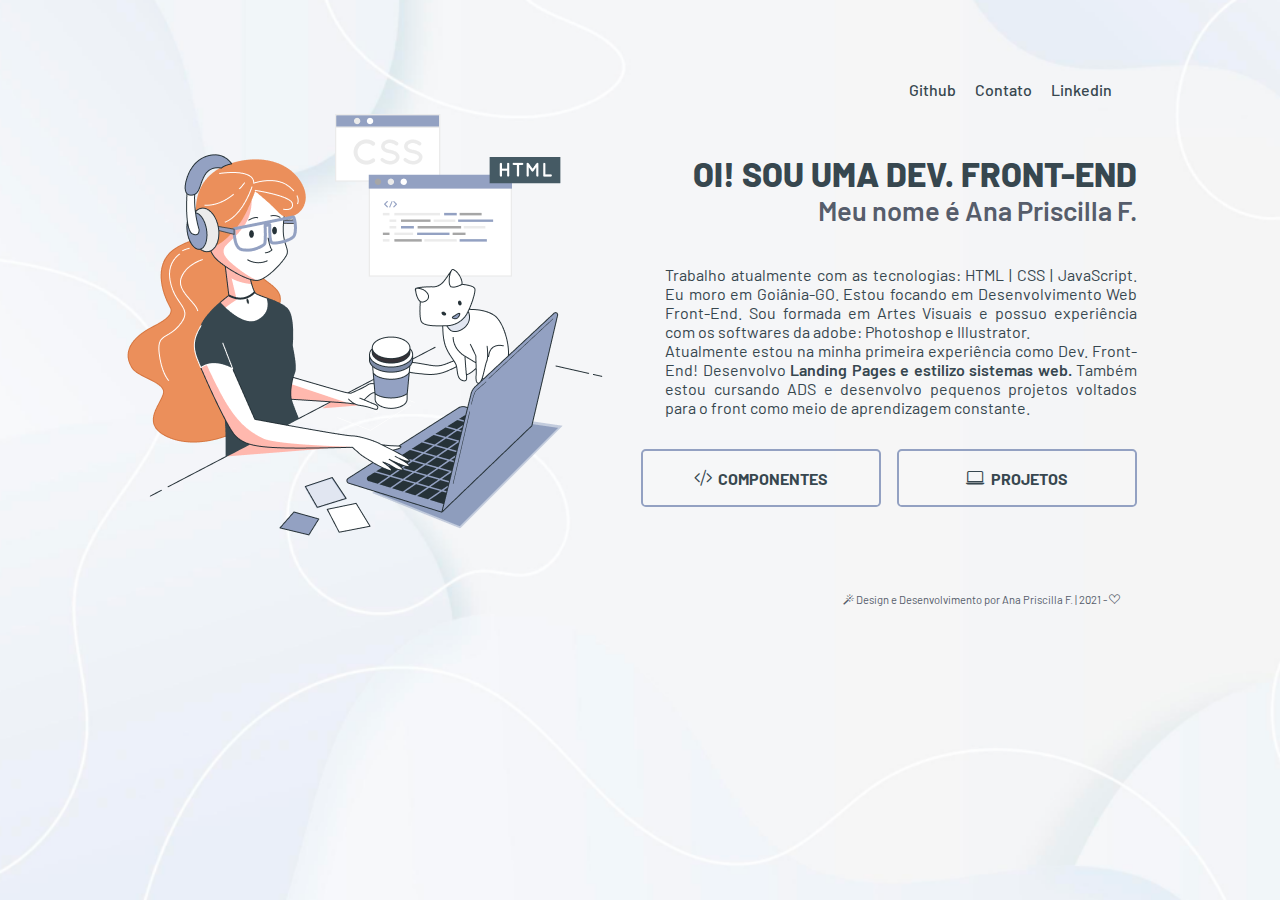
<file: index.html>
<!DOCTYPE html>
<html lang="pt-br">
    <head>
        <meta charset="UTF-8">
        <meta name="viewport" content="width=device-width, initial-scale=1.0">
        <meta name="author" content="Ana Priscilla F">
        <meta name="description" content="Portfolio Ana Priscilla">
        <meta name="keywords" content="desenvolvimento front-end, front-end, dev, goiânia, desenvolvedora">
        <!--Favicon-->
        <link rel="shortcut icon" href="img/favicon_minhaLogo.png"/>
        <!--Titulo-->
        <title>Ana Priscilla | Desenvolvedora</title>
        <!--CSS-->
        <link rel="stylesheet" type="text/css" href="style.css">
        <!--Fonte-->
        <link href="https://fonts.googleapis.com/css2?family=Barlow:ital,wght@0,100;0,300;0,400;0,500;0,600;0,700;0,800;0,900;1,200&display=swap" rel="stylesheet">
        <!--Icons-->
        <link rel="stylesheet" href="https://cdn.jsdelivr.net/npm/bootstrap-icons@1.6.0/font/bootstrap-icons.css">
    </head>
    <body>
        <main class="container">
            <header>
            <!--Menu-->
                <nav class="menu">
                    <ul>
                        <li><a href="https://github.com/anapriscilla">Github</a></li>
                        <li class="ativo"><a href="mailto:dev.anapriscilla@gmail.com">Contato</a></li>
                        <li><a href="https://www.linkedin.com/in/anapriscilla/">Linkedin</a></li>
                    </ul>
                </nav>
            <!--Menu Mobile-->
                <nav class="menu_mobile">
                    <div class="item_menu_mobile">
                        <div class="topnav">
                            <a href="#home" class="active">
                                <svg xmlns="http://www.w3.org/2000/svg" id="Layer_1" data-name="Layer 1" viewBox="0 0 716.2 253.9">
                                    <path class="cls-2" d="M42.4,158.1l72.2-29.6h.1a6.1,6.1,0,0,0,3.5-7.2l-2.1-8.2c0-1.2-1.7-2-2.8-1.5l-1.2.5c-1.4.6-97.3,39.8-97.3,41.2s3.4,14.4,11.4,17.4l87.1,35.8a1.8,1.8,0,0,0,2.4-1.6V191.4a2.2,2.2,0,0,0-1.4-2L42.4,159.6A.8.8,0,0,1,42.4,158.1Z" transform="translate(-14.8 -21.5)"/><path class="cls-2" d="M198.1,166.4V169a24.2,24.2,0,0,1-2.1,10.8,17.4,17.4,0,0,1-7.2,7,22.4,22.4,0,0,1-11.1,2.9c-3.8,0-6.6-.9-8.6-2.7a9.1,9.1,0,0,1,.1-13.4c1.9-1.8,5.9-4.1,12.2-8h0l1.9-2.9c.6-1,7.6-11.4,7.6-13.3a2.9,2.9,0,0,0,0-1c-.1-.4-2.7.5-3.1.6l-2.2.7c-4,1-12.6,2.9-25.9,5.6-11.1,2.2-18.8,5.6-22.9,10.1s-6.2,10.3-6.2,17.4a24.4,24.4,0,0,0,8.6,18.9c5.7,5.1,14.1,7.7,25.2,7.7a57.1,57.1,0,0,0,21.9-3.9,40.1,40.1,0,0,0,10-6.1,2.9,2.9,0,0,1,4.7,1.3l.4,1.1a27.2,27.2,0,0,0,1.7,3.9,2.9,2.9,0,0,0,2.6,1.6h27.1a2.9,2.9,0,0,0,2.7-4,26.8,26.8,0,0,1-1.8-5.5,46,46,0,0,1-.8-10.2V146.7a39.3,39.3,0,0,0-2.7-13.8,25.7,25.7,0,0,0-7.1-11.1,33,33,0,0,0-16.1-7.5c-6.5-1.2-15.1-1.8-25.7-1.8a107.5,107.5,0,0,0-18.5,1.5c-5.7,1-10.2,2.4-13.4,4.2a31.2,31.2,0,0,0-10.5,8.9,34.8,34.8,0,0,0-4.7,10.6,2.9,2.9,0,0,0,2.5,3.7l18.2,1.9a19.6,19.6,0,0,0,16.3-5.5,9.1,9.1,0,0,1,1.6-1.3c2.9-1.9,7.3-2.8,13.1-2.8s7.7.8,9.5,2.6l.9,1c2,2.9-.6-2.2,1.3,2.6.2.7-.4-.7,0,0s-.3-.8,0,0,.9,12.3.9,13.3" transform="translate(-14.8 -21.5)"/><path class="cls-2" d="M633.7,112.1l-1.3-.5a2,2,0,0,0-2.7,1.5l-2.2,8.2a6.2,6.2,0,0,0,3.6,7.2h0l72.2,29.6a.8.8,0,0,1,0,1.5l-71.9,29.8a2.3,2.3,0,0,0-1.3,2v13.5a1.7,1.7,0,0,0,2.3,1.6l87.2-35.8c7.9-3,11.4-16.1,11.4-17.4S635,112.7,633.7,112.1Z" transform="translate(-14.8 -21.5)"/><path class="cls-2" d="M617.4,122.6l-34.1-4,3-3.3,22-7a.9.9,0,0,0,.7-1.3l-.2-.8a1.1,1.1,0,0,0-1.4-.7l-17.1,5.4,19.1-20.7a4.4,4.4,0,0,0,1-2.2,78.3,78.3,0,0,0,.8-11.1c0-23.5-10.6-42.2-19.2-53.8a4.1,4.1,0,0,0-7.1,1.1L570.6,65.1a6.1,6.1,0,0,1-7.5,3.8h0a47.1,47.1,0,0,0-22.9-.5,6.7,6.7,0,0,1-7.6-3.8c-4.2-9.6-12-22.4-26.2-30.9l-2.3-1.4a4.3,4.3,0,0,0-6.2,3c-2.4,12.8-2.3,13.2-2.9,24.7-.1,3.3,1.6,16.1,2.3,19.4s.8,14.6.3,28l-8.5-1.2c-.5-.1-.9.3-.9.9v.8c-.1.6.2,1.1.7,1.1l8.7,1.3c-.1,1.9-.2,3.8-.2,5.8a.4.4,0,0,1,.6.3l.5,1.8a8,8,0,0,0,.8,1.6l-4.2,1.7a1.1,1.1,0,0,0-.5,1.2l.2.7a.7.7,0,0,0,.9.6l5-2,.9.9c1.5,1.5,36.5,17.3,50,23a.4.4,0,1,1-.3.8l-1.6-.3c-3.2-.7-12.4,0-17.8,4.4-13.8,11.3-37.2,57.8-41.7,65.2a3.5,3.5,0,0,0-.4,2.2,15.8,15.8,0,0,0,4.3,8.1c6.9-12.6,31.1-43.6,86.5-104.7l36.5,4.3a1.2,1.2,0,0,0,1.3-1.1v-.9A1.2,1.2,0,0,0,617.4,122.6Zm-83.6-17.8c0,1-1,1.5-1.6.9l-2-2.1a16.9,16.9,0,0,0-3.5-2.2,11.1,11.1,0,0,0-4.6-1.1c-3.4,0-6.7,1.8-10.1,5.3-.6.7-1.5.2-1.5-.8a1.1,1.1,0,0,1,.2-.8,27.5,27.5,0,0,1,5.1-5.6,9.5,9.5,0,0,1,11.9-.6,25.1,25.1,0,0,1,5.8,6.2,1.1,1.1,0,0,1,.3.8Zm15.7,12c-.4,1.5-1.9,1.7-4.8,4.4a10.6,10.6,0,0,0-1.5,1.4h0l-1.3-1.3c-2.9-2.7-4.4-2.9-4.8-4.4a3,3,0,0,1,1.1-3.4c1.4-.7,3.3.8,3.7,1.1l1,1.2a.5.5,0,0,0,.6.1l1.2-1.3c.4-.3,2.3-1.8,3.7-1.1A3,3,0,0,1,549.5,116.8Zm18.8-16.5c-3.4,0-6.7,1.8-10.1,5.3-.6.7-1.6.2-1.6-.8a1.1,1.1,0,0,1,.3-.8,22.7,22.7,0,0,1,5.1-5.6,9.9,9.9,0,0,1,6.3-2.4,9.5,9.5,0,0,1,5.5,1.8,23.6,23.6,0,0,1,5.9,6.2,1.1,1.1,0,0,1,.2.8h0c0,1-.9,1.5-1.5.9a20.2,20.2,0,0,0-2.1-2.1,12.9,12.9,0,0,0-3.5-2.2A10.6,10.6,0,0,0,568.3,100.3Z" transform="translate(-14.8 -21.5)"/><path class="cls-2" d="M282.9,114.6h0a4.3,4.3,0,0,1,4.3,4.3h0a4.3,4.3,0,0,0,7.2,3.2,37.9,37.9,0,0,1,7.8-5.6,40.1,40.1,0,0,1,18.5-4c9.8,0,17.5,3,23.1,8.8s8.3,14.9,8.3,27.1V203a4.3,4.3,0,0,1-4.3,4.3h0a31.5,31.5,0,0,1-31.4-31.4V156.3c0-5.8-1-9.9-3.2-12.3s-5.2-3.6-9.1-3.6a12.6,12.6,0,0,0-10.4,4.9c-2.7,3.2-4,9.1-4,17.5V203a4.3,4.3,0,0,1-4.3,4.3H267a12.8,12.8,0,0,1-12.8-12.8V143.4A28.7,28.7,0,0,1,282.9,114.6Z" transform="translate(-14.8 -21.5)"/><path class="cls-2" d="M438.7,166.4V169a24.2,24.2,0,0,1-2.1,10.8,17.7,17.7,0,0,1-7.3,7,22,22,0,0,1-11,2.9c-3.8,0-6.6-.9-8.6-2.7a8.9,8.9,0,0,1-2.9-6.8,9.1,9.1,0,0,1,2.9-6.6c2-1.8,5.9-4.1,12.3-8h0l1.9-2.9c.6-1,7.6-11.4,7.6-13.3v-1c-.1-.4-2.7.5-3.1.6l-2.2.7c-4,1-12.6,2.9-26,5.6-11.1,2.2-18.7,5.6-22.8,10.1s-6.2,10.3-6.2,17.4a24.4,24.4,0,0,0,8.6,18.9c5.7,5.1,14.1,7.7,25.2,7.7a56.2,56.2,0,0,0,21.8-3.9,38.9,38.9,0,0,0,10.1-6.1,3,3,0,0,1,4.7,1.3l.3,1.1a29.9,29.9,0,0,0,1.8,3.9,2.9,2.9,0,0,0,2.6,1.6h27.1a2.9,2.9,0,0,0,2.7-4,26.8,26.8,0,0,1-1.8-5.5,45,45,0,0,1-.9-10.2V146.7a39,39,0,0,0-2.6-13.8,25.7,25.7,0,0,0-7.1-11.1,32.9,32.9,0,0,0-16.2-7.5c-6.4-1.2-15-1.8-25.6-1.8a106.6,106.6,0,0,0-18.5,1.5,44.9,44.9,0,0,0-13.5,4.2,30.8,30.8,0,0,0-10.4,8.9,34.8,34.8,0,0,0-4.7,10.6,2.9,2.9,0,0,0,2.5,3.7l18.2,1.9a19.6,19.6,0,0,0,16.3-5.5,6.5,6.5,0,0,1,1.6-1.3c2.9-1.9,7.3-2.8,13.1-2.8s7.7.8,9.5,2.6a3.9,3.9,0,0,1,.8,1c2.1,2.9-.6-2.2,1.3,2.6h0c.4.7-.3-.8,0,0s1,12.3,1,13.3" transform="translate(-14.8 -21.5)"/>
                                </svg>
                            </a>
                            <div id="myLinks">
                                <a href="https://github.com/anapriscilla">Github</a>
                                <a href="mailto:dev.anapriscilla@gmail.com">Contato</a>
                                <a href="https://www.linkedin.com/in/anapriscilla/">Linkedin</a>
                            </div>
                            <a href="javascript:void(0);" class="icon" onclick="myFunction(this)">
                                <div class="bar1"></div>
                                <div class="bar2"></div>
                                <div class="bar3"></div>
                            </a>
                        </div>
                    </div>
                </nav>
            </header>
            <!--Contéudo-->
            <section class="content_geral">
                <div class="banner_ilustra">
                    <img src="img/Banner_Ilustra.png" alt="Ilustração representativa da Dev">
                </div>
                <div class="descricao">
                    <div class="item_tituloSub">
                        <h1>Oi! Sou uma DEV. FRONT-END</h1>
                        <h3> Meu nome é Ana Priscilla F.</i></h3>
                    </div>
                    <div class="item_descricao">
                        <p>
                            Trabalho atualmente com as tecnologias: HTML | CSS | JavaScript. Eu moro em Goiânia-GO. 
                            Estou focando em Desenvolvimento Web Front-End. Sou formada em Artes Visuais e possuo experiência com os softwares da adobe: Photoshop e Illustrator.
                            <br>
                            Atualmente estou na minha primeira experiência como Dev. Front-End! Desenvolvo <span>Landing Pages e estilizo sistemas web.</span>
                            Também estou cursando ADS e desenvolvo pequenos projetos voltados para o front como meio de aprendizagem constante. 
                        </p>
                    </div>
                    <!--Principais Botões-->
                    <div class="botoes">
                            <div class="contato">
                                <a href="https://anapriscilla.github.io/projetos-dev/">
                                    <button><i class="bi bi-code-slash"></i> Componentes</button>
                                </a>
                            </div>
                        
                            <div class="projetos">
                                <a href="pages/projetos.html">
                                    <button><i class="bi bi-laptop"></i> Projetos</button>
                                </a>
                            </div>
                    </div>
                </div>
            </section>
            <!--Redes Sociais-->
            <section>
                <div class="box_redeSocial">
                    
                </div>
            </section>
            
            <footer>
                <div class="copyright">
                    <p><i class="bi bi-magic"></i> Design e Desenvolvimento por <a href="#">Ana Priscilla F. </a> | 2021 - <i class="bi bi-suit-heart"></i></p>
                </div>
            </footer>
        </main>
        <script src="app.js"></script>
    </body>
</html>
</file>
<file: style.css>
* {
    padding: 0;
    margin: 0;
    font-family: 'Barlow', sans-serif;
}

/*Paleta de Cores*/
:root {
    --blue: #93A1C2;
    --blueGrey:#37474F;
    --grey: #565D6B;
    --black: #263238;
    --white: #fff;
    --orange: #EB8F5B;
}

/*Background*/
body {
    width: 100%;
    background-image: url("img/background_page.png");
    background-size: cover;
    background-repeat: no-repeat;
    height: 100vh;
}

/*Contéudo Geral*/
.container {
    margin: auto;
    padding: 5rem 10rem 5rem 10rem;
}

/*Menu*/
.menu {
    display: flex;
    align-items: right;
    justify-content: right;
}

.menu a {
    color: var(--blueGrey);
    text-decoration: none;
    padding: 5rem .5rem 1rem .5rem;
    font-weight: 500;
}

.menu ul {
    list-style:none;
}

.menu ul li { 
    display: inline;
}

.menu ul li a:hover {
    cursor: pointer;
    background-color: var(--orange);
    color: var(--white);
}

/*Banner Ilustra*/
.banner_ilustra {
    margin: 0 1.5rem 0 -1rem;
}

/*Contéudo*/
.content_geral {
    display: flex;
    align-items: center;
    justify-content: center;
}

.item_tituloSub {
    float: right;
    margin-top: -2rem;
}

.item_tituloSub h1 {
    text-transform: uppercase;
    font-weight: 800;
    color: var(--blueGrey);
    font-size: 2.1rem;
}

.item_tituloSub h3 {
    text-align: right;
    font-weight: 600;
    font-size: 1.7rem;
    color: var(--grey);
}

.item_descricao {
    margin: 5rem 0 0 1.5rem;
    text-align: justify;
}

.item_descricao p {
    color: var(--blueGrey);
    font-size: 1rem;
    font-weight: 400;
}

.item_descricao span {
    font-weight: 600;
}

/*Principais Botões*/
.botoes {
    display: flex;
    align-items: right;
    justify-content: right;
    margin-top: 2rem;
}

.contato button,
.projetos button {
    width: 15rem;
    padding: 1rem 2rem;
    cursor: pointer;
    background-color: rgb(255, 255, 255, .1);
    border: 2px solid var(--blue);
    color: var(--blueGrey);
    font-size: 1rem;
    text-transform: uppercase;
    border-radius: .3rem;
    font-weight: 700;
}

.contato button {
    margin-right: 1rem;
}

.contato button:hover,
.projetos button:hover {
    background-color: var(--blueGrey);
    border: 2px solid var(--blueGrey);
    color: var(--white);
}

.bi-code-slash {
    font-weight: 900;
    font-size: 1.15rem;
    margin-right: .2rem;
}

.bi-laptop {
    font-size: 1.15rem;
    margin-right: .2rem;
}

/*Rodapé*/
.copyright {
    float: right;
    font-size: .7rem;
    color: var(--grey);
}

.copyright a {
    text-decoration: none;
    color: var(--grey);
}

.copyright a:hover {
    text-decoration: underline;
    color: var(--blueGrey);
}

@media (min-width: 1500px) {
    .container {
        padding: 10rem 20rem 10rem 20rem;
    }

    .menu a {
        padding: 10rem 1rem 1rem 1rem;
    }

}

/*
@media (min-width: 1400px) {
    .footer_pages {
        position: absolute;
    }
}*/

@media (min-width: 1030px) {
    .menu_mobile {
        display: none;
    }

}

@media (max-width: 1025px) {

    body {
        height: 100%;
    }

    .container {
        padding: 0;
    }

    .menu {
        display: none;
    }

    .content_geral {
        flex-direction: column;
        margin-bottom: 3rem;
    }

    .item_tituloSub {
        display: flex;
        flex-direction: column;
        align-items: center;
        justify-content: center;
        text-align: center;
    }

    .banner_ilustra img {
        width: 300px;
        padding-bottom: 2rem;
        margin: 2rem 0 0 2rem;
    }

    .item_tituloSub h1 {
        margin-left: -20rem;
        font-size: 1.3rem;
        text-align: center;
    }

    .item_tituloSub h3 {
        margin-left: -20rem;
        font-size: 1rem;
        text-align: center;
    }

    .item_descricao p {
        margin-top: -2rem;
        width: 18rem;
        margin-left: -0.5rem;
        font-size: .8rem;
    }

    .botoes {
        flex-direction: column;
        margin-left: 2.5rem;
    }

    .contato button,
    .projetos button {
        width: 18rem;
        margin-left: -1.5rem;
    }

    .projetos button {
        margin-top: 1rem;
    }

   .copyright {
       float: none;
       text-align: center;
       margin-bottom: 1rem;
   }

   /*Menu Mobile*/

   .menu_mobile {
    max-width: 100%;
    margin: auto;
    color: white;
    border-radius: 10px;
   }

   .item_menu_mobile {
      /* position: fixed;*/
       width: 100%;
   }

   .topnav svg {
       width: 5rem;
       fill: #fff;
       margin: .1rem 0 0 2rem;
   }

   .topnav {
    overflow: hidden;
    position: relative;
    background-color: var(--blue);
  }
  
  .topnav #myLinks {
    display: none;
    text-align: center;
  }
  
  .topnav a {
    color: white;
    padding: 14px 16px;
    text-decoration: none;
    font-size: 17px;
    display: block;
  }
  
  .topnav a.icon {
    display: block;
    position: absolute;
    right: 2rem;
    top: 0;
  }
  
  .topnav a:hover {
    background-color: var(--blue);
    color: black;
  }
  
  .bi-list {
      color: #fff;
      font-size: 2rem;
  }

  .bar1, .bar2, .bar3 {
    width: 35px;
    height: 3px;
    background-color: #fff;
    margin: 5px 0;
    transition: 0.4s;
    border-radius: 10px;
  }
  
  .change .bar1 {
    -webkit-transform: rotate(-45deg) translate(-9px, 5px);
    transform: rotate(-45deg) translate(-9px, 5px);
  }
  
  .change .bar2 {opacity: 0;}
  
  .change .bar3 {
    -webkit-transform: rotate(45deg) translate(-8px, -8px);
    transform: rotate(45deg) translate(-5px, -5px);
  }

}

/*Página Projetos*/
.footer_pages {
    width: 100%;
    height: 11rem;
    background-color: var(--black);
   /* position: absolute;*/
    margin-top: 2rem;
    bottom:0;
}

.footer_pages img {
    width: 10rem;
    margin-left: 5rem;
    margin-top: 1rem;

}

.itens_pages_footer a{
    color: var(--white);
    margin-right: 5rem;
}

.itens_pages_footer {
    display: flex;
    align-items: center;
    justify-content: space-between;
}

.title {
    display: flex;
    align-items: center;
    justify-content: center;
    width: 25rem;
    padding: 1rem 2rem;
    background-color: rgb(255, 255, 255, .1);
    border-bottom: 3px solid var(--blue);
    color: var(--blueGrey);
    font-size: 1rem;
    text-transform: uppercase;
    font-weight: 700;
}

.container .title {
    margin: auto;
}

.projetos_cards {
    padding: 2rem 5rem;
    display: flex;
    align-items: center;
    justify-content: center;
    height: 700px;
}

.card_body {
    width: 360px;
    height: 645px;
    border: 15px solid var(--black);
    margin: 0 1rem;
    border-radius: 15px;
    background-color: var(--white);
}

.card_footer {
    text-align: center;
    margin-top: 2rem;
}

.card_footer a {
    text-decoration: none;
    font-weight: 600;
    color: var(--blueGrey);
    border: 1px solid var(--grey);
    padding: 1rem;
    border-radius: 5px;
}

.card_footer a:hover {
    background-color: var(--blueGrey);
    color: var(--white);
}

.card_header h3 {
    text-align: center;
    margin: .5rem 0 1rem 0;
    color: var(--blueGrey);
}
</file>
